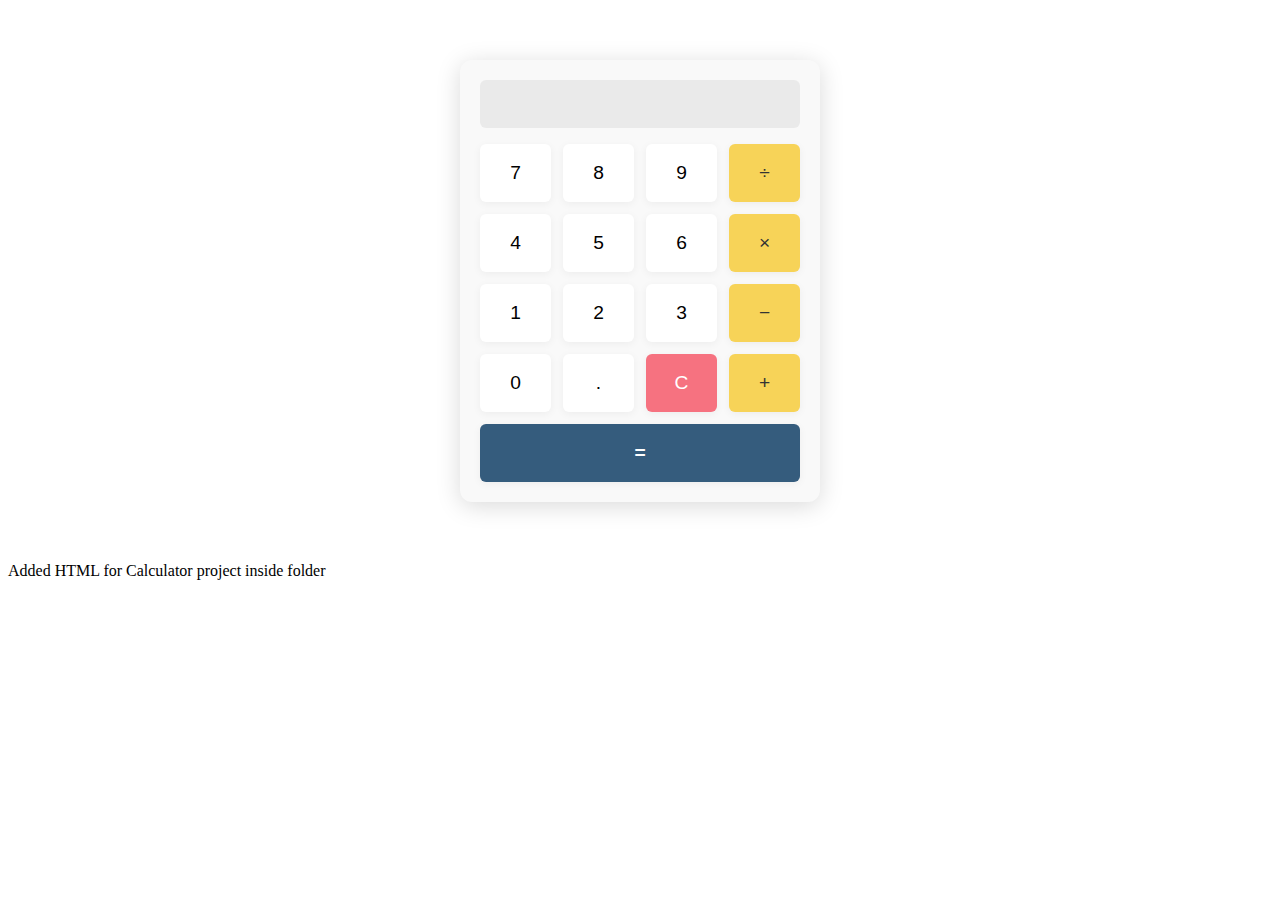
<file: Project1_Calculator/Calculator.html>
<!DOCTYPE html>
<html lang="en">
<head>
    <meta charset="UTF-8">
    <meta name="viewport" content="width=device-width, initial-scale=1.0">
    <title>Basic Calculator</title>
    <link rel="stylesheet" href="Calculator.css">
</head>
<body>
    <div class="calculator">
        <input type="text" class="calculator-display" id="display" disabled />
        <div class="calculator-buttons">
            <button class="btn" data-value="7">7</button>
            <button class="btn" data-value="8">8</button>
            <button class="btn" data-value="9">9</button>
            <button class="btn operator" data-value="/">&divide;</button>
            <button class="btn" data-value="4">4</button>
            <button class="btn" data-value="5">5</button>
            <button class="btn" data-value="6">6</button>
            <button class="btn operator" data-value="*">&times;</button>
            <button class="btn" data-value="1">1</button>
            <button class="btn" data-value="2">2</button>
            <button class="btn" data-value="3">3</button>
            <button class="btn operator" data-value="-">&minus;</button>
            <button class="btn" data-value="0">0</button>
            <button class="btn" data-value=".">.</button>
            <button class="btn" id="clear">C</button>
            <button class="btn operator" data-value="+">+</button>
            <button class="btn" id="equals" style="grid-column: span 4;">=</button>
        </div>
    </div>
    <script>
        const display = document.getElementById('display');
        const buttons = document.querySelectorAll('.btn');
        let currentInput = '';
        let operator = '';
        let firstOperand = null;
        let shouldResetDisplay = false;

        function resetCalculator() {
            currentInput = '';
            operator = '';
            firstOperand = null;
            display.value = '';
            shouldResetDisplay = false;
        }

        function calculate(a, b, op) {
            a = parseFloat(a);
            b = parseFloat(b);
            if (op === '+') return a + b;
            if (op === '-') return a - b;
            if (op === '*') return a * b;
            if (op === '/') return b !== 0 ? a / b : 'Error';
            return b;
        }

        buttons.forEach(button => {
            button.addEventListener('click', () => {
                const value = button.getAttribute('data-value');
                if (button.id === 'clear') {
                    resetCalculator();
                } else if (button.id === 'equals') {
                    if (operator && firstOperand !== null && currentInput !== '') {
                        const result = calculate(firstOperand, currentInput, operator);
                        display.value = result;
                        currentInput = result.toString();
                        operator = '';
                        firstOperand = null;
                        shouldResetDisplay = true;
                    }
                } else if (button.classList.contains('operator')) {
                    if (currentInput !== '') {
                        if (firstOperand === null) {
                            firstOperand = currentInput;
                        } else if (operator) {
                            firstOperand = calculate(firstOperand, currentInput, operator);
                        }
                        operator = value;
                        shouldResetDisplay = true;
                    }
                } else {
                    if (shouldResetDisplay) {
                        display.value = '';
                        currentInput = '';
                        shouldResetDisplay = false;
                    }
                    if (value === '.' && currentInput.includes('.')) return;
                    currentInput += value;
                    display.value = currentInput;
                }
            });
        });
        resetCalculator();
    </script>
</body>
</html>

Added HTML for Calculator project inside folder
</file>
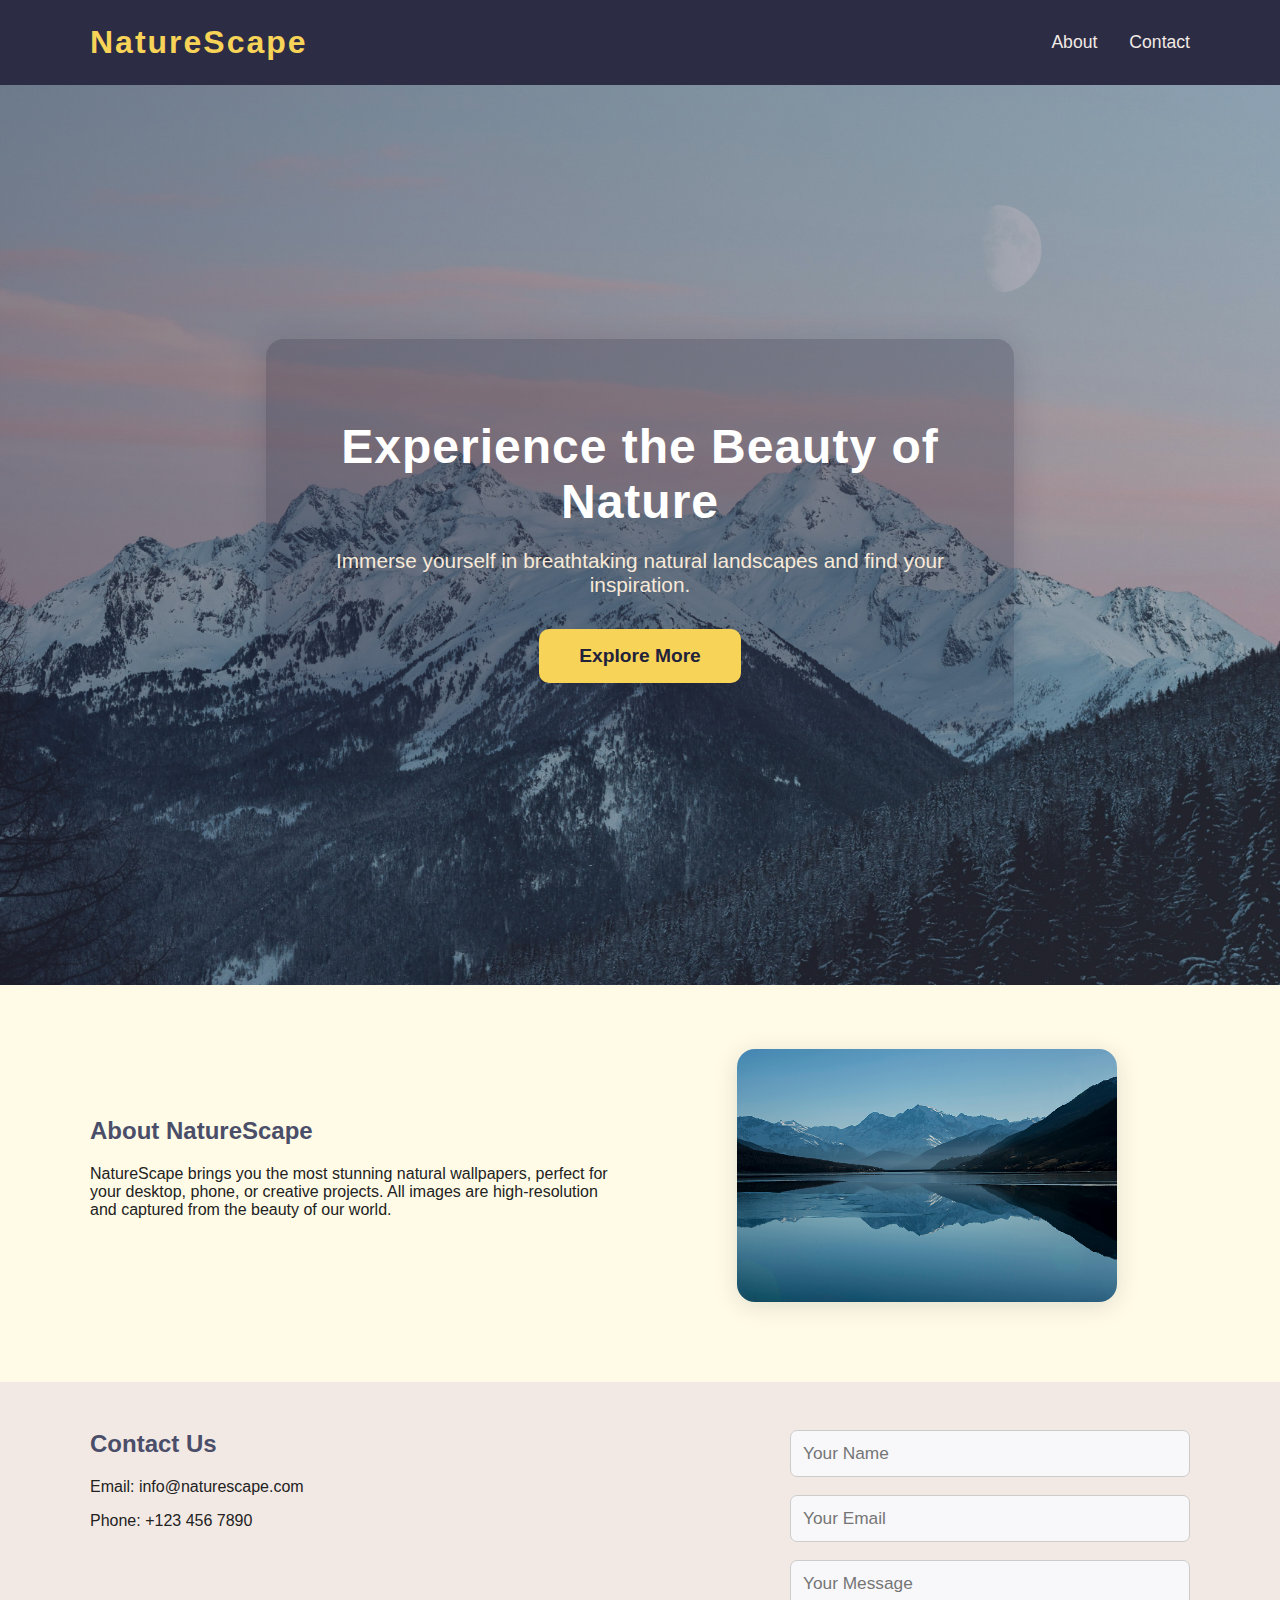
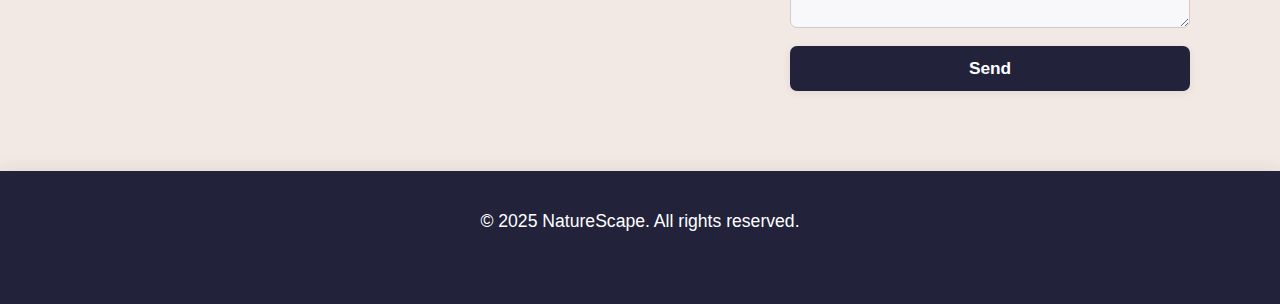
<file: Project3_LandingPage/LandingPage.html>
<!DOCTYPE html>
<html lang="en">
<head>
    <meta charset="UTF-8">
    <meta name="viewport" content="width=device-width, initial-scale=1.0">
    <title>Natural Wallpaper Landing Page</title>
    <link rel="stylesheet" href="landing.css">
</head>
<body>
    <header>
        <div class="container nav-flex">
            <div class="logo">NatureScape</div>
            <nav>
                <ul>
                    <li><a href="#about">About</a></li>
                    <li><a href="#contact">Contact</a></li>
                </ul>
            </nav>
        </div>
    </header>
    <section class="hero-nature">
        <div class="hero-overlay">
            <div class="hero-content">
                <h1>Experience the Beauty of Nature</h1>
                <p>Immerse yourself in breathtaking natural landscapes and find your inspiration.</p>
                <a href="#about" class="cta-btn">Explore More</a>
            </div>
        </div>
    </section>
    <section id="about" class="about-nature">
        <div class="container about-flex">
            <div class="about-text">
                <h2>About NatureScape</h2>
                <p>NatureScape brings you the most stunning natural wallpapers, perfect for your desktop, phone, or creative projects. All images are high-resolution and captured from the beauty of our world.</p>
            </div>
            <div class="about-image">
                <img src="pexels-bri-schneiter-346529.jpg" alt="About Nature">
            </div>
        </div>
    </section>
    <section id="contact" class="contact-nature">
        <div class="container contact-flex">
            <div>
                <h2>Contact Us</h2>
                <p>Email: info@naturescape.com</p>
                <p>Phone: +123 456 7890</p>
            </div>
            <form>
                <input type="text" placeholder="Your Name" required>
                <input type="email" placeholder="Your Email" required>
                <textarea placeholder="Your Message" required></textarea>
                <button type="submit">Send</button>
            </form>
        </div>
    </section>
    <footer>
        <div class="container">
            <p>&copy; 2025 NatureScape. All rights reserved.</p>
        </div>
    </footer>
</body>
</html>
</file>
<file: Project1_Calculator/Calculator.css>
.calculator {
    width: 320px;
    margin: 60px auto;
    padding: 20px;
    border-radius: 12px;
    box-shadow: 0 4px 24px rgba(0,0,0,0.15);
    background: #f9f9f9;
}

.calculator-display {
    width: 100%;
    height: 48px;
    font-size: 2rem;
    margin-bottom: 16px;
    border: none;
    border-radius: 6px;
    background: #eaeaea;
    text-align: right;
    padding: 0 12px;
    box-sizing: border-box;
}

.calculator-buttons {
    display: grid;
    grid-template-columns: repeat(4, 1fr);
    gap: 12px;
}

.btn {
    padding: 18px 0;
    font-size: 1.2rem;
    border: none;
    border-radius: 6px;
    background: #fff;
    box-shadow: 0 2px 8px rgba(0,0,0,0.05);
    cursor: pointer;
    transition: background 0.2s;
}

.btn:active {
    background: #e0e0e0;
}

.operator {
    background: #f7d358;
    color: #333;
}

#clear {
    background: #f67280;
    color: #fff;
}

#equals {
    background: #355c7d;
    color: #fff;
    font-weight: bold;
} 
Added CSS for Calculator project
</file>
<file: Project3_LandingPage/landing.css>
body {
    margin: 0;
    font-family: 'Segoe UI', Arial, sans-serif;
    background: #e9ecef;
    color: #222;
}
.container {
    width: 90%;
    max-width: 1100px;
    margin: 0 auto;
    padding: 0 0 32px 0;
}
header {
    background: rgba(34,34,59,0.95);
    color: #fff;
    padding: 0;
    box-shadow: 0 2px 16px rgba(34,34,59,0.08);
}
.nav-flex {
    display: flex;
    align-items: center;
    justify-content: space-between;
    padding: 24px 0;
}
.logo {
    font-size: 2rem;
    font-weight: 700;
    letter-spacing: 2px;
    color: #f7d358;
}
nav ul {
    list-style: none;
    display: flex;
    gap: 32px;
    margin: 0;
    padding: 0;
}
nav a {
    color: #f2e9e4;
    text-decoration: none;
    font-weight: 500;
    font-size: 1.1rem;
    transition: color 0.2s, border-bottom 0.2s;
    border-bottom: 2px solid transparent;
    padding-bottom: 2px;
}
nav a:hover {
    color: #f7d358;
    border-bottom: 2px solid #f7d358;
}
.hero-nature {
    min-height: 100vh;
    background: url('pexels-eberhard-grossgasteiger-1287145.jpg') center center/cover no-repeat;
    position: relative;
    display: flex;
    align-items: center;
    justify-content: center;
}
.hero-overlay {
    width: 100%;
    min-height: 100vh;
    background: linear-gradient(120deg, rgba(34,34,59,0.55) 0%, rgba(74,78,105,0.35) 100%);
    display: flex;
    align-items: center;
    justify-content: center;
}
.hero-content {
    text-align: center;
    color: #fff;
    max-width: 700px;
    margin: 0 auto;
    padding: 48px 24px;
    background: rgba(34,34,59,0.25);
    border-radius: 18px;
    box-shadow: 0 4px 32px rgba(34,34,59,0.18);
}
.hero-content h1 {
    font-size: 3rem;
    margin-bottom: 18px;
    letter-spacing: 1px;
}
.hero-content p {
    font-size: 1.3rem;
    margin-bottom: 32px;
    color: #f7e9d8;
}
.cta-btn {
    background: #f7d358;
    color: #22223b;
    padding: 16px 40px;
    border-radius: 10px;
    font-size: 1.2rem;
    font-weight: 700;
    text-decoration: none;
    transition: background 0.2s, color 0.2s, transform 0.2s;
    box-shadow: 0 2px 8px rgba(34,34,59,0.08);
    border: none;
    display: inline-block;
}
.cta-btn:hover {
    background: #fffbe6;
    color: #355c7d;
    transform: translateY(-2px) scale(1.03);
}
.about-nature {
    background: #fffbe6;
    padding: 64px 0 48px 0;
}
.about-flex {
    display: flex;
    align-items: center;
    justify-content: space-between;
    gap: 48px;
    flex-wrap: wrap;
}
.about-text {
    flex: 1 1 320px;
}
.about-text h2 {
    color: #4a4e69;
    margin-top: 0;
}
.about-image {
    flex: 1 1 320px;
    display: flex;
    align-items: center;
    justify-content: center;
}
.about-image img {
    width: 380px;
    max-width: 100%;
    border-radius: 18px;
    box-shadow: 0 4px 24px rgba(34,34,59,0.13);
}
.contact-nature {
    background: #f2e9e4;
    padding: 48px 0;
}
.contact-flex {
    display: flex;
    align-items: flex-start;
    justify-content: space-between;
    gap: 48px;
    flex-wrap: wrap;
}
#contact h2 {
    margin-top: 0;
    color: #4a4e69;
}
#contact form {
    display: flex;
    flex-direction: column;
    gap: 18px;
    max-width: 400px;
    width: 100%;
}
#contact input, #contact textarea {
    padding: 12px;
    border: 1.5px solid #ccc;
    border-radius: 7px;
    font-size: 1.08rem;
    font-family: inherit;
    background: #f8f8fa;
    transition: border 0.2s, box-shadow 0.2s;
}
#contact input:focus, #contact textarea:focus {
    border: 1.5px solid #4a4e69;
    box-shadow: 0 2px 8px rgba(74,78,105,0.08);
    outline: none;
}
#contact button[type="submit"] {
    background: #22223b;
    color: #fff;
    border: none;
    padding: 12px;
    border-radius: 7px;
    font-size: 1.08rem;
    cursor: pointer;
    font-weight: 600;
    transition: background 0.2s, transform 0.2s;
    box-shadow: 0 2px 8px rgba(34,34,59,0.08);
}
#contact button[type="submit"]:hover {
    background: #4a4e69;
    transform: translateY(-2px) scale(1.02);
}
footer {
    background: #22223b;
    color: #fff;
    text-align: center;
    padding: 22px 0;
    font-size: 1.1rem;
    box-shadow: 0 -2px 16px rgba(34,34,59,0.08);
}
@media (max-width: 900px) {
    .about-flex, .contact-flex {
        flex-direction: column;
        gap: 32px;
        align-items: flex-start;
    }
    .about-image {
        justify-content: flex-start;
    }
}
@media (max-width: 600px) {
    .container {
        width: 98%;
        padding: 0 0 18px 0;
    }
    .nav-flex {
        flex-direction: column;
        gap: 18px;
        padding: 18px 0;
    }
    .logo {
        font-size: 1.3rem;
    }
    .hero-content h1 {
        font-size: 1.5rem;
    }
    .about-image img {
        width: 100%;
    }
}
</file>
